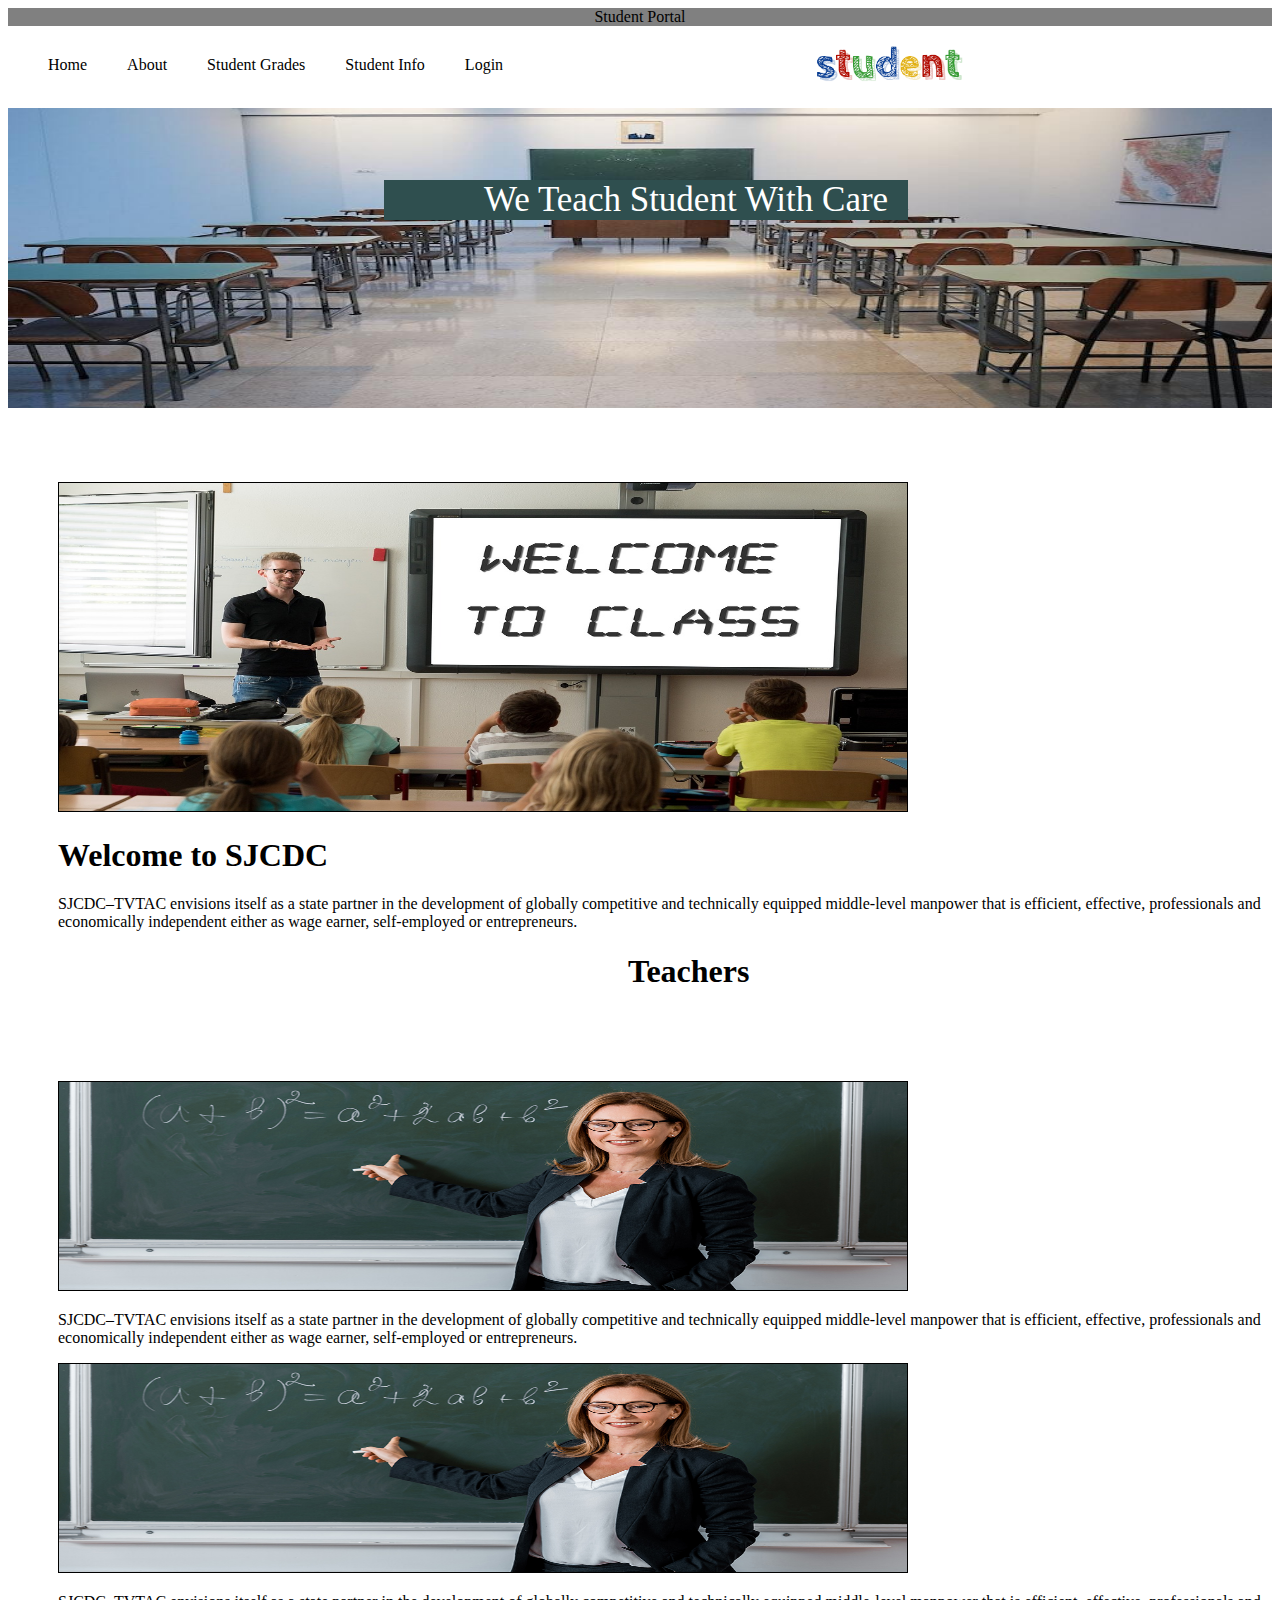
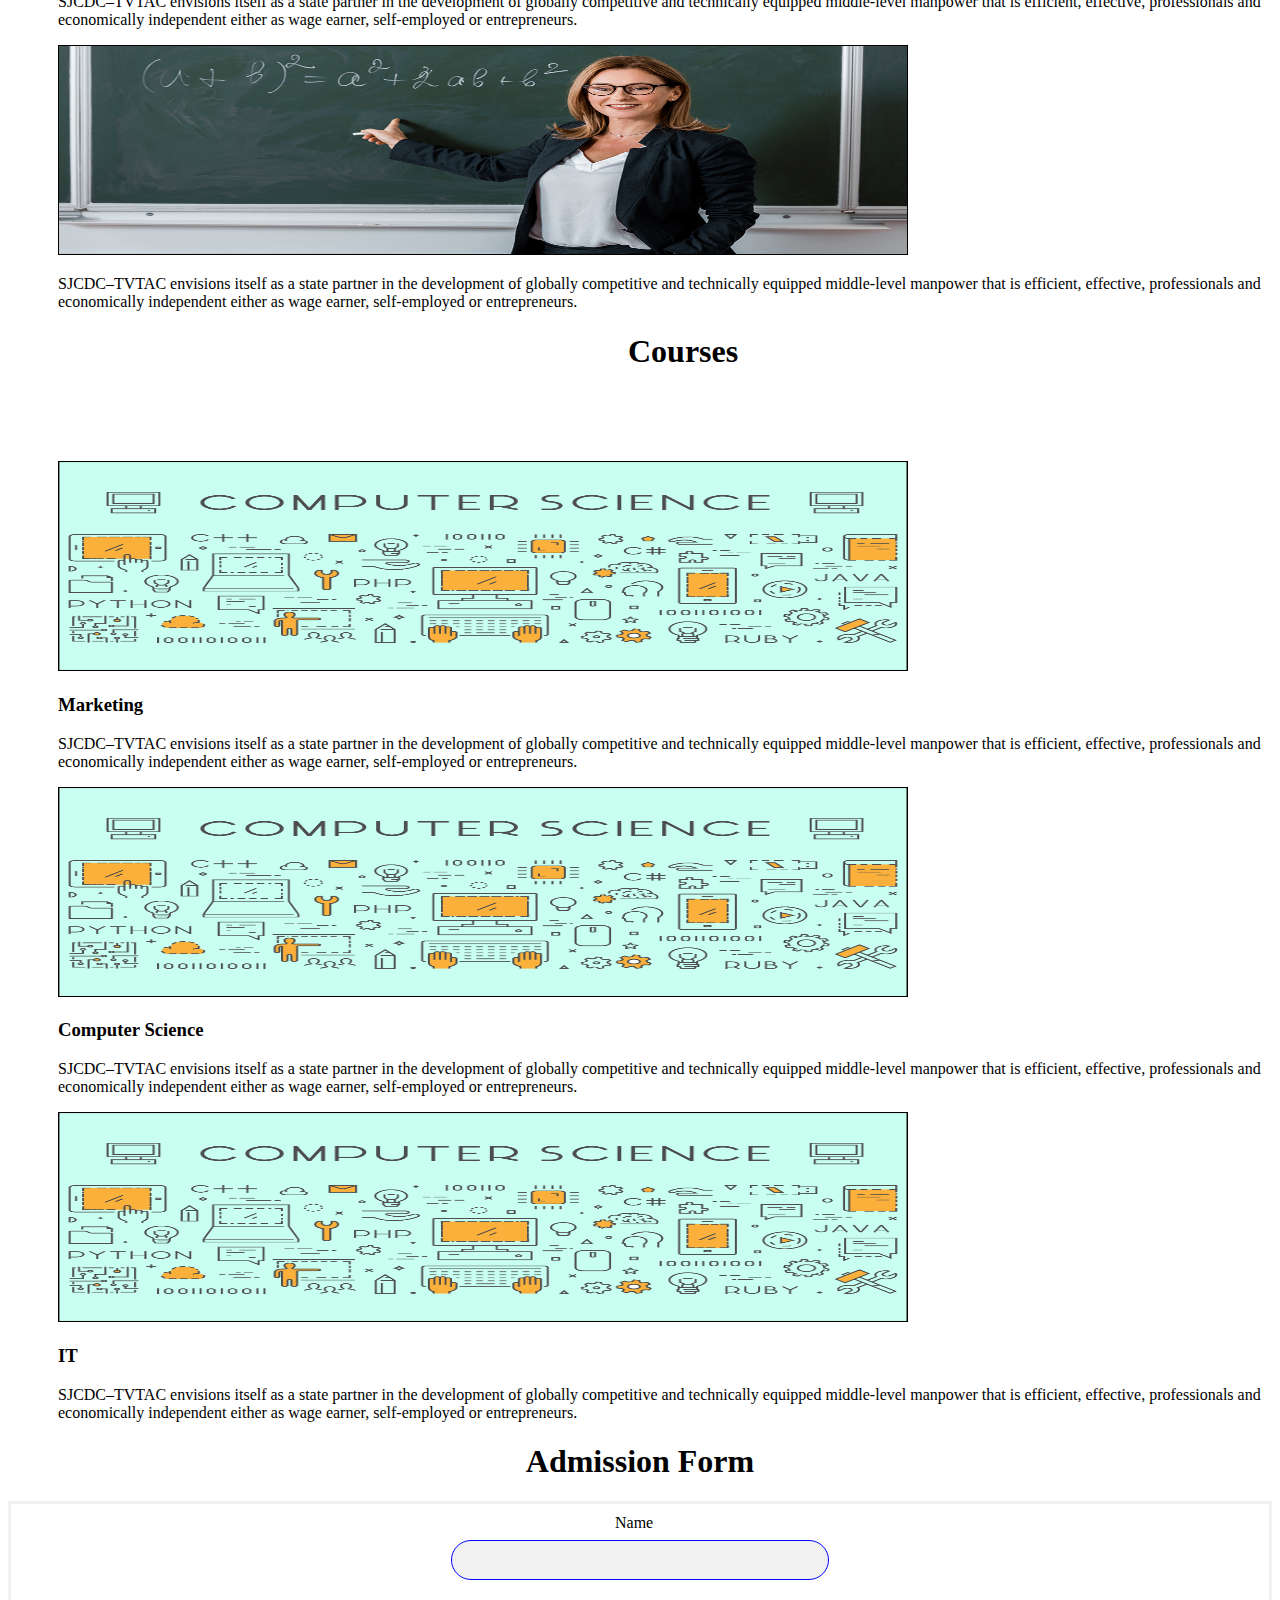
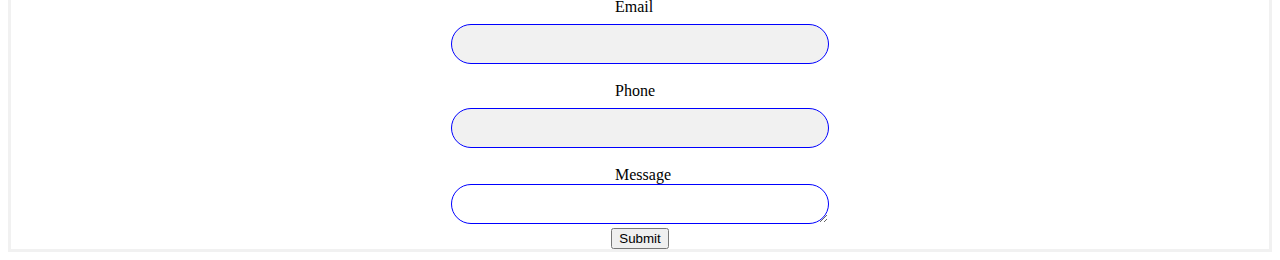
<file: index.html>
<!DOCTYPE html>
<html lang="en">
<head>
    <link href="https://cdn.jsdelivr.net/npm/bootstrap@5.3.1/dist/css/bootstrap.min.css" rel="stylesheet" integrity="sha384-4bw+/aepP/YC94hEpVNVgiZdgIC5+VKNBQNGCHeKRQN+PtmoHDEXuppvnDJzQIu9" crossorigin="anonymous">
    <link rel="stylesheet" href="style.css">
    <meta charset="UTF-8">
    <meta name="viewport" content="width=device-width, initial-scale=1.0">
    <title>Document</title>
</head>
<body>
    <div class="indexcol">
        <div class="row">
          <div class="text-bg-dark p-3">
            Student Portal
          </div>
    </div>
    </div>
    <ul class="border border-dark">  
      <img src="studentlogo.png" class="studentlogo" alt="...">
        <li><a href="#home">Home</a></li>  
        <li><a href="#">About</a></li>  
        <li><a href="#">Student Grades</a></li>  
        <li><a href="#">Student Info</a></li> 
        <li><a href="login.html" class="btn btn-success">Login</a></li>
      </ul>  
      
      <div class="section">
        <label class="imgtext" >We Teach Student With Care</label>
        <img class="main_img" src="school.jpg">
      
      </div>

      <div class="bodyimg">
        <div class="row">
          <div class="col-md-4">
            <img class="welcomeimg" src="welcome.jpg">

            </div>
            <div class="col-md-8">
           <h1>Welcome to SJCDC</h1>
          
              <p>SJCDC–TVTAC envisions itself as a state partner in the development of 
                globally competitive and technically equipped middle-level manpower that 
                is efficient, effective, professionals and economically 
                independent either as wage earner, self-employed or entrepreneurs.</p>
          </div>
    </div>
  </div>
   <div class="welcomesjc">
    <h1>Teachers</h1>
    </div>
     <div class="bodyimg">
       <div class="row">
        <div class="col-md-4">
          <img class="teacher" src="teacher1.jpg">
          <p>SJCDC–TVTAC envisions itself as a state partner in the development of globally competitive and 
            technically equipped middle-level manpower that is efficient, effective, 
            professionals and economically independent either as wage earner, self-employed or entrepreneurs.</p>
        </div>
        <div class="col-md-4">
          <img class="teacher" src="teacher1.jpg">
          <p>SJCDC–TVTAC envisions itself as a state partner in the development of globally competitive and 
            technically equipped middle-level manpower that is efficient, effective, 
            professionals and economically independent either as wage earner, self-employed or entrepreneurs.</p>
        </div>
        <div class="col-md-4">
          <img class="teacher" src="teacher1.jpg">
          <p>SJCDC–TVTAC envisions itself as a state partner in the development of globally competitive and 
            technically equipped middle-level manpower that is efficient, effective, 
            professionals and economically independent either as wage earner, self-employed or entrepreneurs.</p>
        </div>
       </div>
     </div>

     <div class="welcomesjc">
      <h1>Courses</h1>
      </div>
       <div class="bodyimg">
         <div class="row">
          <div class="col-md-4">
            <img class="teacher" src="comsci.png">
            <h3>Marketing</h3>
            <p>SJCDC–TVTAC envisions itself as a state partner in the development of globally competitive and 
              technically equipped middle-level manpower that is efficient, effective, 
              professionals and economically independent either as wage earner, self-employed or entrepreneurs.</p>
          </div>
          <div class="col-md-4">
            <img class="teacher" src="comsci.png">
            <h3>Computer Science</h3>
            <p>SJCDC–TVTAC envisions itself as a state partner in the development of globally competitive and 
              technically equipped middle-level manpower that is efficient, effective, 
              professionals and economically independent either as wage earner, self-employed or entrepreneurs.</p>
          </div>
          <div class="col-md-4">
            <img class="teacher" src="comsci.png">
            <h3>IT</h3>
            <p>SJCDC–TVTAC envisions itself as a state partner in the development of globally competitive and 
              technically equipped middle-level manpower that is efficient, effective, 
              professionals and economically independent either as wage earner, self-employed or entrepreneurs.</p>
          </div>
         </div>
       </div>
       <center>
        <h1>Admission Form</h1>
       </center>
       <div align="center" class="admissionform">

        <form>

           <div class="admint">
            <label class="labeltext">Name</label>
            <input class="inputtxt" type="text" name="" >
           </div>

           <div class="admint">
            <label class="labeltext">Email</label>
            <input class="inputtxt" type="text" name="">
           </div>

           <div class="admint">
            <label class="labeltext">Phone</label>
            <input class="inputtxt" type="text" name="">
           </div>

           <div class="admint">
            <label class="labeltext">Message</label>
            <textarea class="inputtxt"></textarea>
           </div>

           <div>
            <input type="submit" >
           </div>
        </form>
       </div>
      <script src="https://cdn.jsdelivr.net/npm/bootstrap@5.3.1/dist/js/bootstrap.bundle.min.js" integrity="sha384-HwwvtgBNo3bZJJLYd8oVXjrBZt8cqVSpeBNS5n7C8IVInixGAoxmnlMuBnhbgrkm" crossorigin="anonymous"></script>
</body>
</html>
</file>
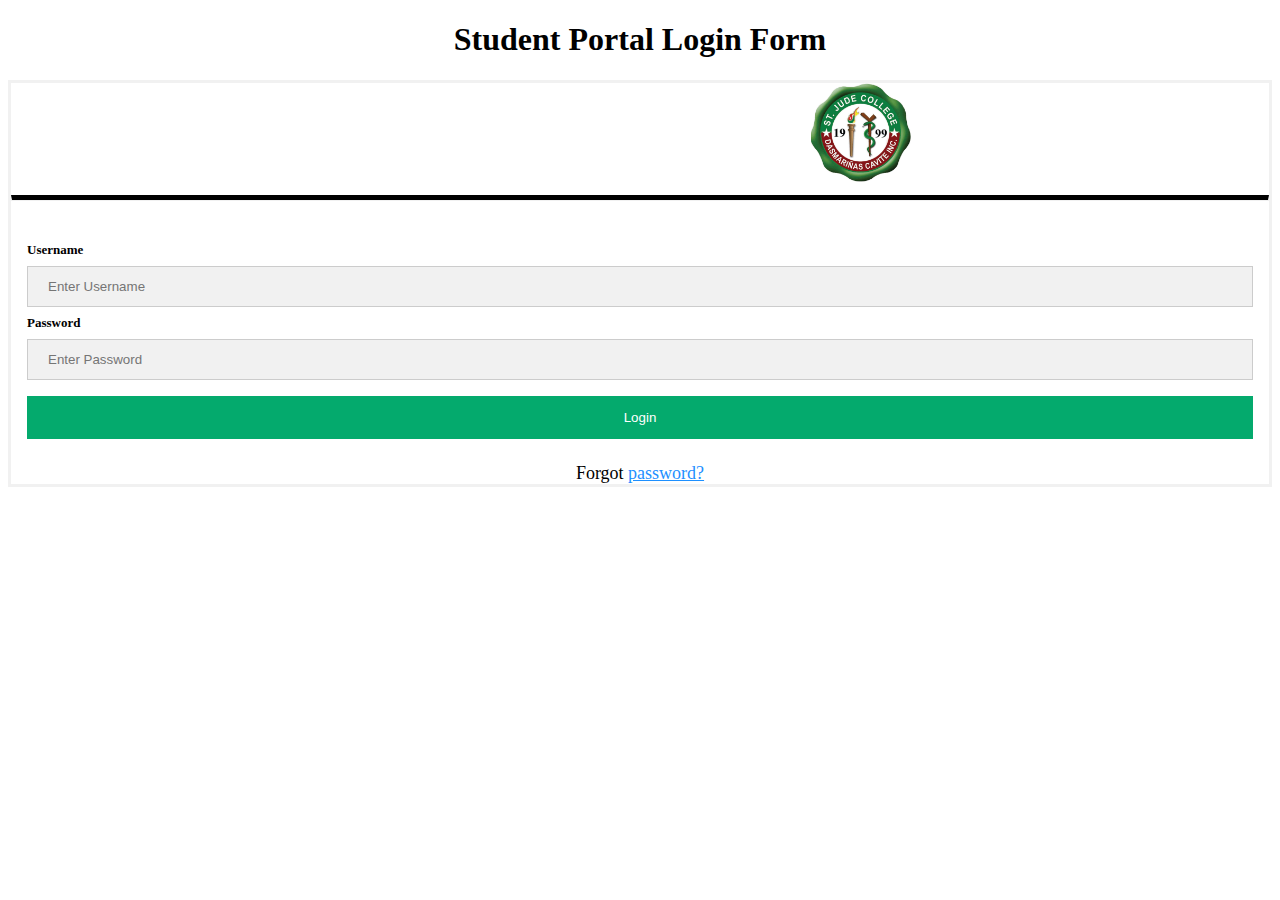
<file: login.html>
<!DOCTYPE html>
<html lang="en">
<head>
   
    <meta charset="UTF-8">
    <meta name="viewport" content="width=device-width, initial-scale=1.0">
    <link href="https://cdn.jsdelivr.net/npm/bootstrap@5.3.1/dist/css/bootstrap.min.css" rel="stylesheet" integrity="sha384-4bw+/aepP/YC94hEpVNVgiZdgIC5+VKNBQNGCHeKRQN+PtmoHDEXuppvnDJzQIu9" crossorigin="anonymous">
    <link rel="stylesheet" href="style.css">
    <title>Login</title>
</head>
<body>
    
  <h1><center>Student Portal Login Form </center> </h1> 
    <form action="action_page.php" method="post">
        <img src="logo1.jpg" alt="Avatar" class="avatar1">
        <hr class="hr1">
        <div class="container3">
          <label for="uname"><b>Username</b></label>
          <input type="text" placeholder="Enter Username" name="uname" required>
      
          <label for="psw"><b>Password</b></label>
          <input type="password" placeholder="Enter Password" name="psw" required>
      
          <button type="submit">Login</button>

        </div>
      
        <div class="container1">
          <span>Forgot <a href="#">password?</a></span>
        </div>
      </form>
<script src="https://cdn.jsdelivr.net/npm/bootstrap@5.3.1/dist/js/bootstrap.bundle.min.js" integrity="sha384-HwwvtgBNo3bZJJLYd8oVXjrBZt8cqVSpeBNS5n7C8IVInixGAoxmnlMuBnhbgrkm" crossorigin="anonymous"></script>
</body>
</html>
</file>
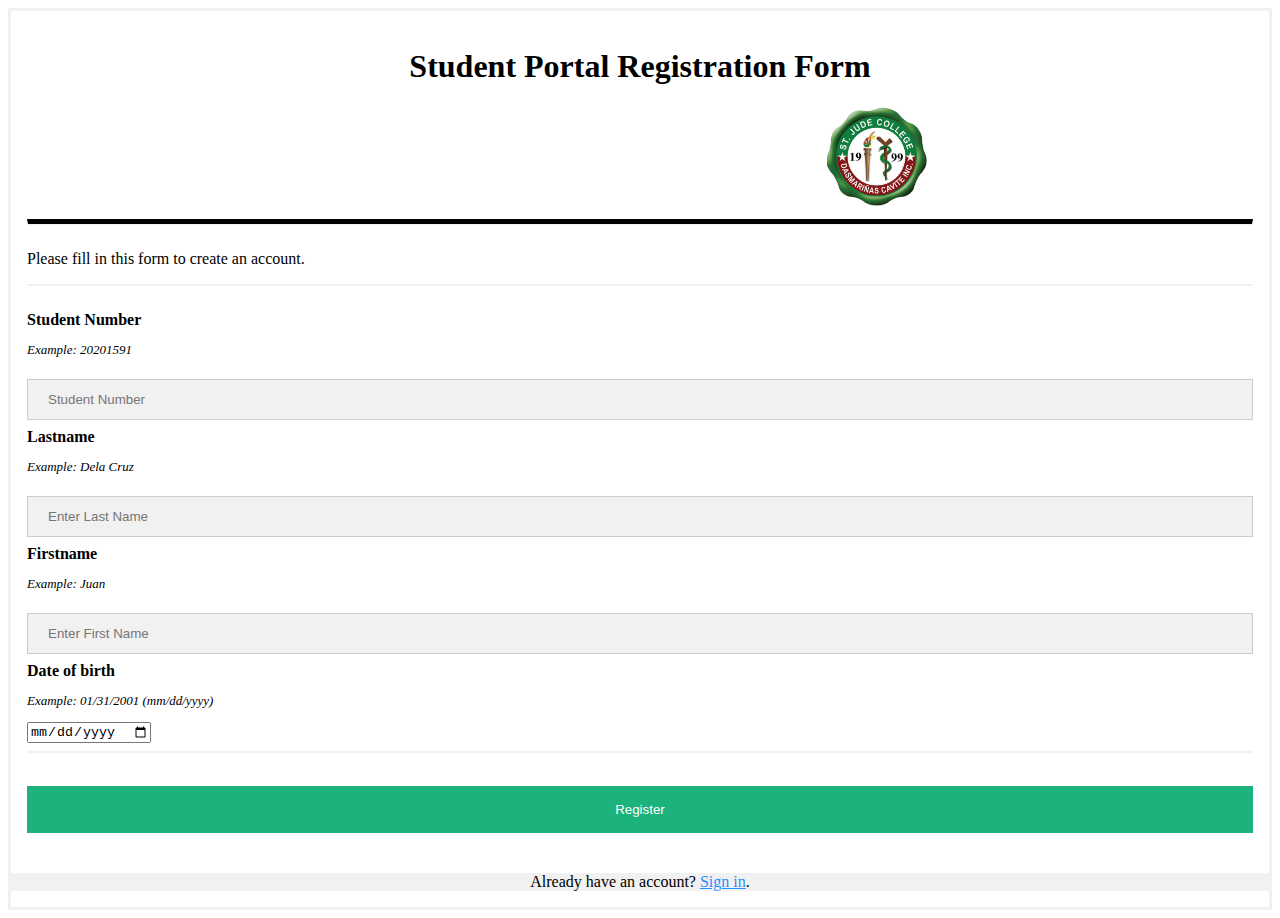
<file: registration.html>
<!DOCTYPE html>
<html lang="en">
<head>
  <link href="https://cdn.jsdelivr.net/npm/bootstrap@5.3.1/dist/css/bootstrap.min.css" rel="stylesheet" integrity="sha384-4bw+/aepP/YC94hEpVNVgiZdgIC5+VKNBQNGCHeKRQN+PtmoHDEXuppvnDJzQIu9" crossorigin="anonymous">
    <link rel="stylesheet" href="style.css">
    <meta charset="UTF-8">
    <meta name="viewport" content="width=device-width, initial-scale=1.0">
    <title>=Login</title>
</head>
<body>
    <form action="action_page.php">
        <div class="container2">
          <h1><center>Student Portal Registration Form</center></h1>
          <img src="logo1.jpg" alt="Avatar" class="avatar1">
          <hr class="hr1">
          <p>Please fill in this form to create an account.</p>
          <hr>
      
          <label for="studentnum"><b>Student Number</b></label>
          <p class="small"> Example: 20201591</p>
          <input type="text" placeholder="Student Number" name="studentnum1" id="number" required>
          
      
          <label for="lsn"><b>Lastname</b></label>
          <p class="small"> Example: Dela Cruz</p>
          <input type="text" placeholder="Enter Last Name" name="lastname1" id="lastname" required>
      
          <label for="fsn"><b>Firstname</b></label>
          <p class="small"> Example: Juan</p>
          <input type="text" placeholder="Enter First Name" name="firstname1" id="firstname" required>

          <label for="fsn"><b>Date of birth</b></label>
         <p Example: class="small"> Example: 01/31/2001 (mm/dd/yyyy)</p>
     
          <input type="date" class="form-control ps1-1" autocomplete="off" required>
          <hr>
      
          <button type="submit" class="registerbtn">Register</button>
        </div>
      
        <div class="container signin">
          <p>Already have an account? <a href="#">Sign in</a>.</p>
        </div>
      </form>
      <script src="https://cdn.jsdelivr.net/npm/bootstrap@5.3.1/dist/js/bootstrap.bundle.min.js" integrity="sha384-HwwvtgBNo3bZJJLYd8oVXjrBZt8cqVSpeBNS5n7C8IVInixGAoxmnlMuBnhbgrkm" crossorigin="anonymous"></script>               
</body>
</html>
</file>
<file: style.css>
/* Index Body */
.StudentGrid {
  --bs-font-family: arial;
  font-size: medium;
  text-align: center;
  background-color: gray;
}
body {
  --bs-body-font-family: arial;
    background-color: white;
  }
  .studentlogo {
    width: 150px;
    left: 15px;
    
  }
  
  .span {
    text-align: right;
  }
  .main_img {
    width: 100%;
    height: 300px;
    }
.imgtext {
  position: absolute;
  top: 20%;
  left: 30%;
  color: white;
  background-color: darkslategray;
  padding-left: 100px;
  padding-right: 20px;
  font-size: 35px;
}
.welcomeimg {
  width: 70%;
  height: 330px;
  border: 1px solid black;
}
.welcomesjc {

 padding-left: 620px;
}

.bodyimg {
 padding-top: 70px;
 padding-left: 50px;

}
.teacher {
  width: 70%;
  height: 210px;
  border: 1px solid black;
}
.labeltext {
  display: block;
  width: 10px;
  text-align: right;
  padding-right: 50px;
}
.inputtxt {
  width: 30% !important;
  height: 40px;
  border-radius: 25px;
  border: 1px solid blue !important;
}
.txt {
  background-color: black;
}
.admint {
  padding-top: 10px;

}


ul {  
    color: white;
    text-align: center;
    list-style-type: none; 
    margin: 0;  
    padding: 20px;  
    overflow: hidden;  
    background-color: white;  
  }  
    
  li {  
    float: left;  
  }  
    
  li a {  
    text-align: center;
    --bs-body-font-family: arial;
    display: block;  
    color: black;   
    padding: 10px 20px;  
    text-decoration: none;  
   
    
  }  
  .indexcol {
    background-color: gray;
    text-align: center;
    --bs-body-font-family: arial;
    font-size: medium;

  }

  .grid-container {
    display: grid;
    grid-template-columns: auto auto auto;
    background-color: gray#2196F3;
    padding: nonepx;
  }
  .grid-item {
    --bs-body-font-family: arial;
    background-color: rgba(255, 255, 255, 0.8);
    border: 1px solid none;
    padding: 1px;
    font-size: 30px;
    text-align: center;
    width: 1386px;
  }
  
/* Registration Form Section */

 * {box-sizing: border-box}

/* Add padding to containers */
.container2 {
  font-style: arial;
  padding: 16px;
}

/* Full-width input fields */
input[type=text], input[type=password] {
  width: 100%;
  padding: 15px;
  margin: 5px 0 22px 0;
  display: inline-block;
  border: none;
  background: #f1f1f1;
}

input[type=text]:focus, input[type=password]:focus {
  background-color: #ddd;
  outline: none;
}


/* Overwrite default styles of hr */
hr {
  border: 1px solid #f1f1f1;
  margin-bottom: 25px;
}

/* Set a style for the submit/register button */
.registerbtn {
  background-color: #04AA6D;
  color: white;
  padding: 16px 20px;
  margin: 8px 0;
  border: none;
  cursor: pointer;
  width: 100%;
  opacity: 0.9;
}

.registerbtn:hover {
  opacity:1;
}

/* Add a blue text color to links */
a {
  color: dodgerblue;
}

/* Set a grey background color and center the text of the "sign in" section */
.signin {
  background-color: #f1f1f1;
  text-align: center;
}
.small {
  font-size: small;
  font-style: italic;
}




  /* LOGIN */
form {
  
  border: 3px solid #f1f1f1;
}

/* Full-width inputs */
input[type=text], input[type=password] {
  width: 100%;
  padding: 12px 20px;
  margin: 8px 0;
  display: inline-block;
  border: 1px solid #ccc;
  box-sizing: border-box;
}

/* Set a style for all buttons */
button {
  background-color: #04AA6D;
  color: white;
  padding: 14px 20px;
  margin: 8px 0;
  border: none;
  cursor: pointer;
  width: 100%;
}

/* Add a hover effect for buttons */
button:hover {
  opacity: 0.8;
}

/* Extra style for the cancel button (red) */
.cancelbtn {
  width: auto;
  padding: 10px 18px;
  background-color: #f44336;
}

/* Avatar image */
.avatar1 {
  
  height: 100px;
  width: auto;
  margin-right: 5px;
padding-left: 800px;


}

/* Add padding to containers */
.container3 {
  font-size: small;
  --bs-body-font-family: arial;
  padding: 16px;
}

/* The "Forgot password" text */
.container1{
 text-align: center;
 font-size: large;
}
.login-body {
  text-align: center;
  --bs-body-font-family: arial;
}
.hr1 {
  border-top: 5px solid black;
}
footer {
  background-color: black;
  height: 70px;
  width: 100%;
}
.footertext {
  text-align: center;
  color: white;
  top: 20%;
  position: relative;
}
.logininput {
  width: 100% !important;
  height: 40px;
  border-radius: 25px;
  border: 1px solid black !important;
 
}
</file>
